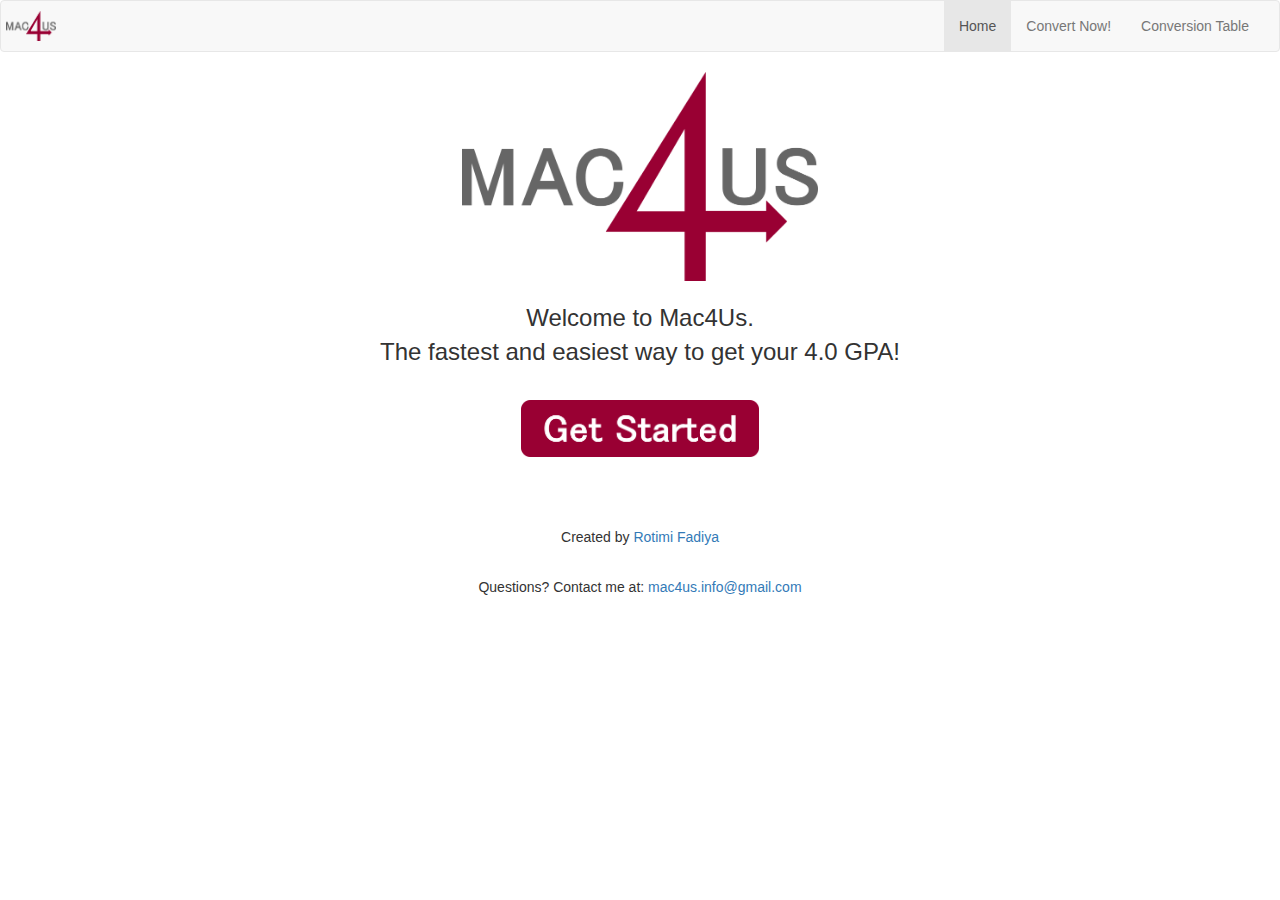
<file: index.html>
<!DOCTYPE html>
<html lang="en">

<head>
  <title>Mac4Us</title>
  <meta charset="utf-8">
  <meta name="viewport" content="width=device-width, initial-scale=1">
  <link rel="stylesheet" href="https://maxcdn.bootstrapcdn.com/bootstrap/3.3.7/css/bootstrap.min.css">
  <script type="text/javascript" src="https://code.jquery.com/jquery-3.1.1.min.js"></script>
  <script src="https://maxcdn.bootstrapcdn.com/bootstrap/3.3.7/js/bootstrap.min.js"></script>
  <link rel="stylesheet" href="css/gradesStyles.css">
  <link rel="icon" 
      type="image/png" 
      href="img/favicon.png">
  <script>
  (function(i,s,o,g,r,a,m){i['GoogleAnalyticsObject']=r;i[r]=i[r]||function(){
  (i[r].q=i[r].q||[]).push(arguments)},i[r].l=1*new Date();a=s.createElement(o),
  m=s.getElementsByTagName(o)[0];a.async=1;a.src=g;m.parentNode.insertBefore(a,m)
  })(window,document,'script','https://www.google-analytics.com/analytics.js','ga');

  ga('create', 'UA-89577002-1', 'auto');
  ga('send', 'pageview');

</script>
</head>


<body>

<!-- add the navigation bar-->
<nav id="navMenuMain"></nav>

<div class="container-fluid" >
<div class="row center-block">

<div class="col-md-3"></div>

<div class="col-md-6">
<img class ="banner" src="img/logo_full.png" alt="Mac4Us"><br>
  <p class = "p1">Welcome to Mac4Us.<br>The fastest and easiest way to get your 4.0 GPA!</p>
</div>

<div class="col-md-3"></div>
</div>
</div>

<br>

<div class="row center-block">

<div class="col-md-4"></div>
<div class="col-md-4">
<a href = "pages/gradesBoot.html">
<img class = "getstarted" src="img/start.png" alt="Get Started"> 
</a>
</div>

<div class="col-md-4"></div>
</div>

<br>
<br>
<br>

<p class = "p2"> Created by <a href = "https://ca.linkedin.com/in/rfadiya"> Rotimi Fadiya </a></p>

<p class = "p2"> Questions? Contact me at: <a href = "mailto:mac4us.info@gmail.com"> mac4us.info@gmail.com </a></p>

</body>
<script type="text/javascript" src="js/navbar.js"></script>
</html>
</file>
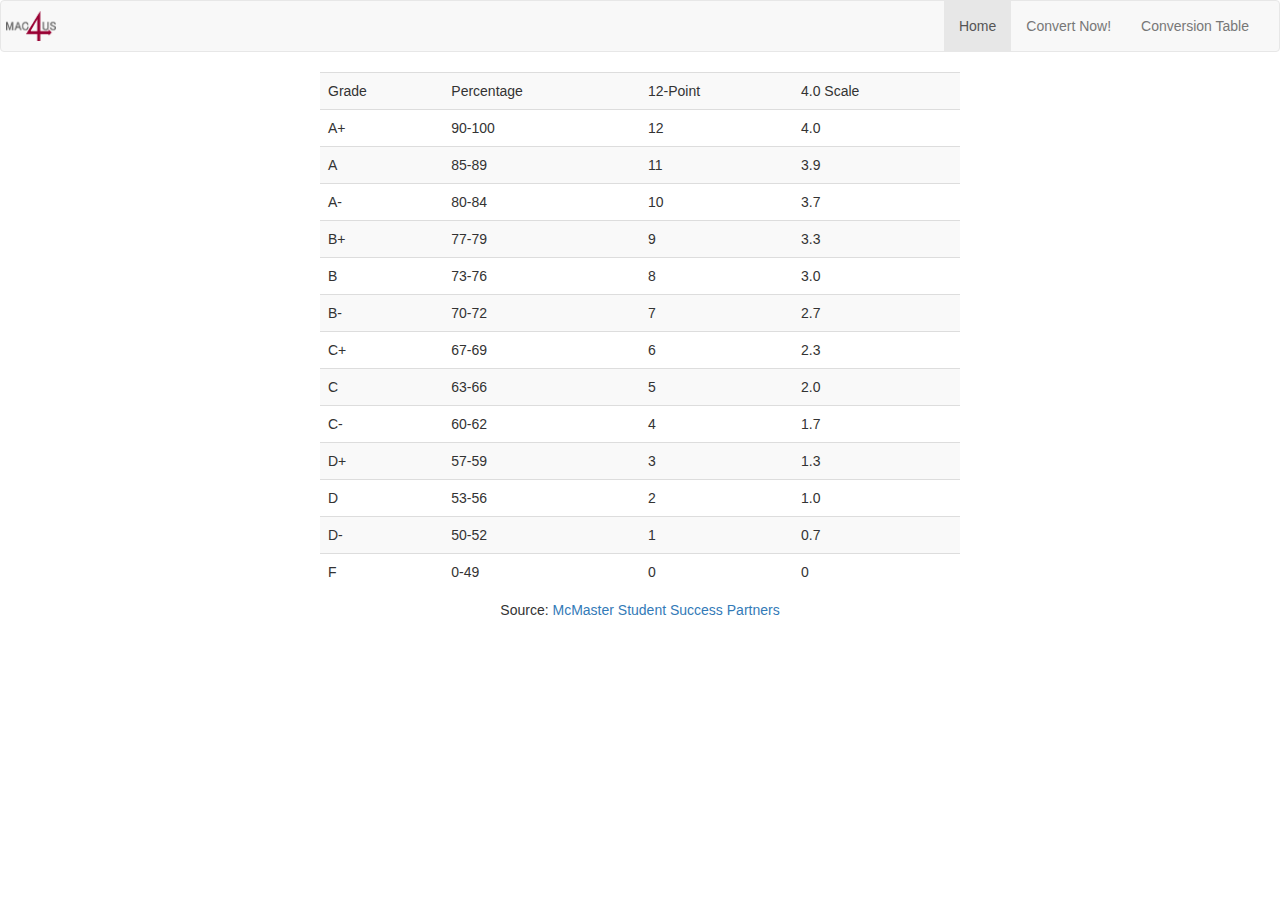
<file: pages/ConvTable.html>
<!DOCTYPE html>
<html lang="en">


<head>

<title>McMaster GPA Conversion Table</title>
  <meta charset="utf-8">
  <meta name="viewport" content="width=device-width, initial-scale=1">
  <link rel="stylesheet" href="https://maxcdn.bootstrapcdn.com/bootstrap/3.3.7/css/bootstrap.min.css">
  <script type="text/javascript" src="https://code.jquery.com/jquery-3.1.1.min.js"></script>
  <script src="https://maxcdn.bootstrapcdn.com/bootstrap/3.3.7/js/bootstrap.min.js"></script>
  <link rel="stylesheet" href="../css/gradesStyles.css">
  <link rel="icon" 
      type="image/png" 
      href="../img/favicon.png">
  <script>
  (function(i,s,o,g,r,a,m){i['GoogleAnalyticsObject']=r;i[r]=i[r]||function(){
  (i[r].q=i[r].q||[]).push(arguments)},i[r].l=1*new Date();a=s.createElement(o),
  m=s.getElementsByTagName(o)[0];a.async=1;a.src=g;m.parentNode.insertBefore(a,m)
  })(window,document,'script','https://www.google-analytics.com/analytics.js','ga');

  ga('create', 'UA-89577002-1', 'auto');
  ga('send', 'pageview');

</script>
</head>


<body>

<nav id="navMenu"></nav>

<div>
<TABLE class="table table-striped table-hover" style="width:50%;margin: 0 auto">
<TR><TD>Grade</TD><TD>Percentage</TD><TD>12-Point</TD><TD>4.0 Scale</TD></TR>
<TR><TD>A+</TD><TD>90-100</TD><TD>12</TD><TD>4.0</TD></TR>
<TR><TD>A</TD><TD>85-89</TD><TD>11</TD><TD>3.9</TD></TR>
<TR><TD>A-</TD><TD>80-84</TD><TD>10</TD><TD>3.7</TD></TR>
<TR><TD>B+</TD><TD>77-79</TD><TD>9</TD><TD>3.3</TD></TR>
<TR><TD>B</TD><TD>73-76</TD><TD>8</TD><TD>3.0</TD></TR>
<TR><TD>B-</TD><TD>70-72</TD><TD>7</TD><TD>2.7</TD></TR>
<TR><TD>C+</TD><TD>67-69</TD><TD>6</TD><TD>2.3</TD></TR>
<TR><TD>C</TD><TD>63-66</TD><TD>5</TD><TD>2.0</TD></TR>
<TR><TD>C-</TD><TD>60-62</TD><TD>4</TD><TD>1.7</TD></TR>
<TR><TD>D+</TD><TD>57-59</TD><TD>3</TD><TD>1.3</TD></TR>
<TR><TD>D</TD><TD>53-56</TD><TD>2</TD><TD>1.0</TD></TR>
<TR><TD>D-</TD><TD>50-52</TD><TD>1</TD><TD>0.7</TD></TR>
<TR><TD>F</TD><TD>0-49</TD><TD>0</TD><TD>0</TD></TR>
</TABLE>
</div>


<p class = "p2">
Source: <a href="http://ssp.mcmaster.ca/111-resources/resources/137-gpa-conversion-chart.html" target="_blank"> McMaster Student Success Partners</a>
</p>

</body>
<script type="text/javascript" src="../js/navbar.js"></script>
</html>
</file>
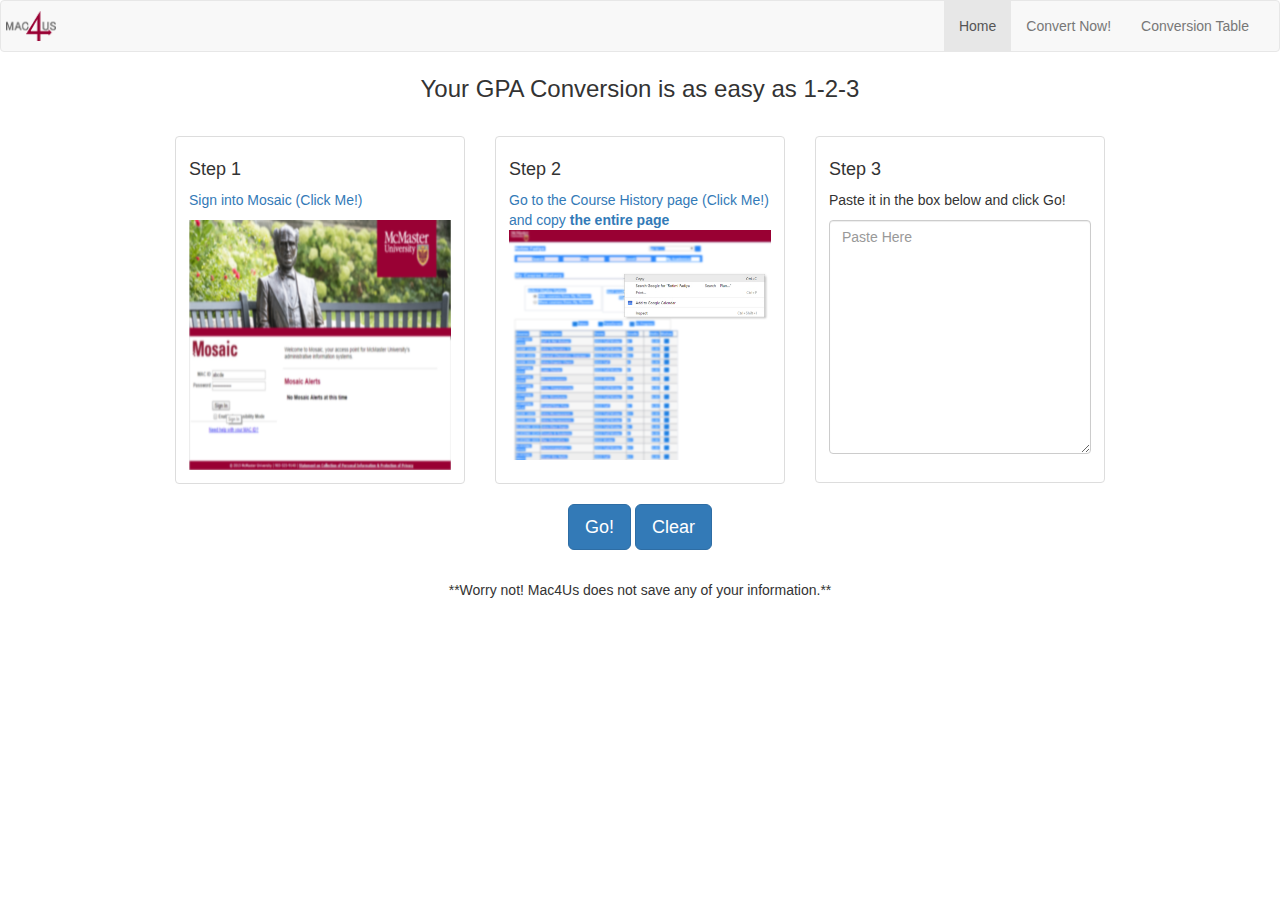
<file: pages/gradesBoot.html>
<!DOCTYPE html>
<html lang="en">

<head>
  <title>Mac4Us</title>
  <meta charset="utf-8">
  <meta name="viewport" content="width=device-width, initial-scale=1">
  <link rel="stylesheet" href="https://maxcdn.bootstrapcdn.com/bootstrap/3.3.7/css/bootstrap.min.css">
  <script type="text/javascript" src="https://code.jquery.com/jquery-3.1.1.min.js"></script>
  <script src="https://maxcdn.bootstrapcdn.com/bootstrap/3.3.7/js/bootstrap.min.js"></script>
  <link rel="stylesheet" href="../css/gradesStyles.css">
  <link rel="icon" 
      type="image/png" 
      href="../img/favicon.png">
  <script>
  (function(i,s,o,g,r,a,m){i['GoogleAnalyticsObject']=r;i[r]=i[r]||function(){
  (i[r].q=i[r].q||[]).push(arguments)},i[r].l=1*new Date();a=s.createElement(o),
  m=s.getElementsByTagName(o)[0];a.async=1;a.src=g;m.parentNode.insertBefore(a,m)
  })(window,document,'script','https://www.google-analytics.com/analytics.js','ga');

  ga('create', 'UA-89577002-1', 'auto');
  ga('send', 'pageview');

  </script>
</head>


<body>
<!-- add the navigation bar-->
<nav id="navMenu"></nav>

<div class="container-fluid" >
  <p class = "p1">Your GPA Conversion is as easy as 1-2-3</p>
<br>
</div>


<div class="row center-block">

<div class="col-md-1"></div>

    <div class="col-xs-18 col-sm-6 col-md-3">
      <div class="thumbnail">
          <div class="caption">
          <h4>Step 1</h4>
          	<a href="https://epprd.mcmaster.ca/psp/prepprd/EMPLOYEE/HRMS_LS/c/SA_LEARNER_SERVICES.SSS_STUDENT_CENTER.GBL" target="_blank">
              <p>Sign into Mosaic (Click Me!)</p>
              <img src="../img/Mosaic.png" alt="Mosiac" style="width:100%;height:250px;">
        </a>
        </div>
      </div>
    </div>
    <div class="col-xs-18 col-sm-6 col-md-3">
        <div class="thumbnail">
       	  <div class="caption">
       	  <h4>Step 2</h4>
        	<a href="https://csprd.mcmaster.ca/psc/prcsprd/EMPLOYEE/HRMS_LS/c/SA_LEARNER_SERVICES.SSS_MY_CRSEHIST.GBL" target="_blank">
            <p>Go to the Course History page (Click Me!) and copy <b> the entire page</b>
            <img src="../img/CourseHistory.png" alt="Course History" style="width:100%;height:230px;">
        </a>

        </div> 
      </div>
    </div>
    <div class="col-xs-18 col-sm-6 col-md-3">
    <div class="thumbnail">
	<div class="form-group">
		<div class="caption">
		<h4>Step 3</h4>
          <p> Paste it in the box below and click Go!</p>
 		<textarea type="text" class="form-control"  rows = "11" id="inputText" placeholder="Paste Here"></textarea>
		</div>
		</div>
          </div>
        </a>
      </div>
      <div class="col-md-1"></div>
    </div>
  </div>

<div class="text-center"> 
<div>
	<button type="button" class="btn btn-lg btn-primary" id="Gobutton">Go!</button>
    <button type="button " class="btn btn-lg btn-primary" id="Clearbutton">Clear</button>

</div>

<div>
</div>
<br>


<div id = "error"></div>


<table class="table table-striped table-hover" id = "gradesTable"></table>

<div class="text-center"> 
  <div class = "button-cond" id = "alldata">
    <br>
    <button type="button" class="btn btn-lg btn-primary" id="AllDatabutton">See All Data</button>
    <div>
      <p class= "p2">Note: The column 'Units in Average' does not include units from transferred courses, cancelled courses or courses in progress. </p>
    </div>
  </div>

  <div class = "button-cond" id = "summdata">
    <br>
    <button type="button" class="btn btn-lg btn-primary" id="Summbutton">See Summary</button>
    <div>
      <p class= "p2">Note: The column 'Included in Average' is false for transferred courses, courses with zero units, cancelled courses and courses in progress. </p>
    </div>

  </div>

  <div>
    <p class= "p2"> **Worry not! Mac4Us does not save any of your information.**
    </p>
  </div>

</div>


<br>

</div>


</body>
<script type="text/javascript" src="../js/gradeConv.js"></script>
<script type="text/javascript" src="../js/navbar.js"></script>
</html>
</file>
<file: css/gradesStyles.css>
.table-hover tbody tr:hover td, .table-hover tbody tr:hover th {
  background-color: #EB96B2;
}
.navbar-brand{
	padding: 10px 5px 10px 5px;
}
.navbar-brand-image{
	width: 50px;
	height: 30px;
}
.col-md-1{
	width: 12.499999995%
}
.p1{
	font-size:24px;
	text-align: center;
}
.p2{
	font-size:14px;
	text-align: center;
	padding: 10px 5px 10px 5px;
}

.banner{
	display: block;
    margin: auto;
	max-width:60%
}
.getstarted {
	display: block;
    margin: auto;
	max-width:60%
}
.table{
	width:60%;
	margin: 0 auto;
}
.button-cond{
	display:none;
}
}
.btn-primary {
    color: #fff;
    background-color: #990033 !important;
    border-color: #666666; /*set the color you want here*/
}
.btn-primary:hover, .btn-primary:focus, .btn-primary:active, .btn-primary.active, .open>.dropdown-toggle.btn-primary {
    color: #fff;
    background-color: #990033;
    border-color: #666666; /*set the color you want here*/
}
</file>
